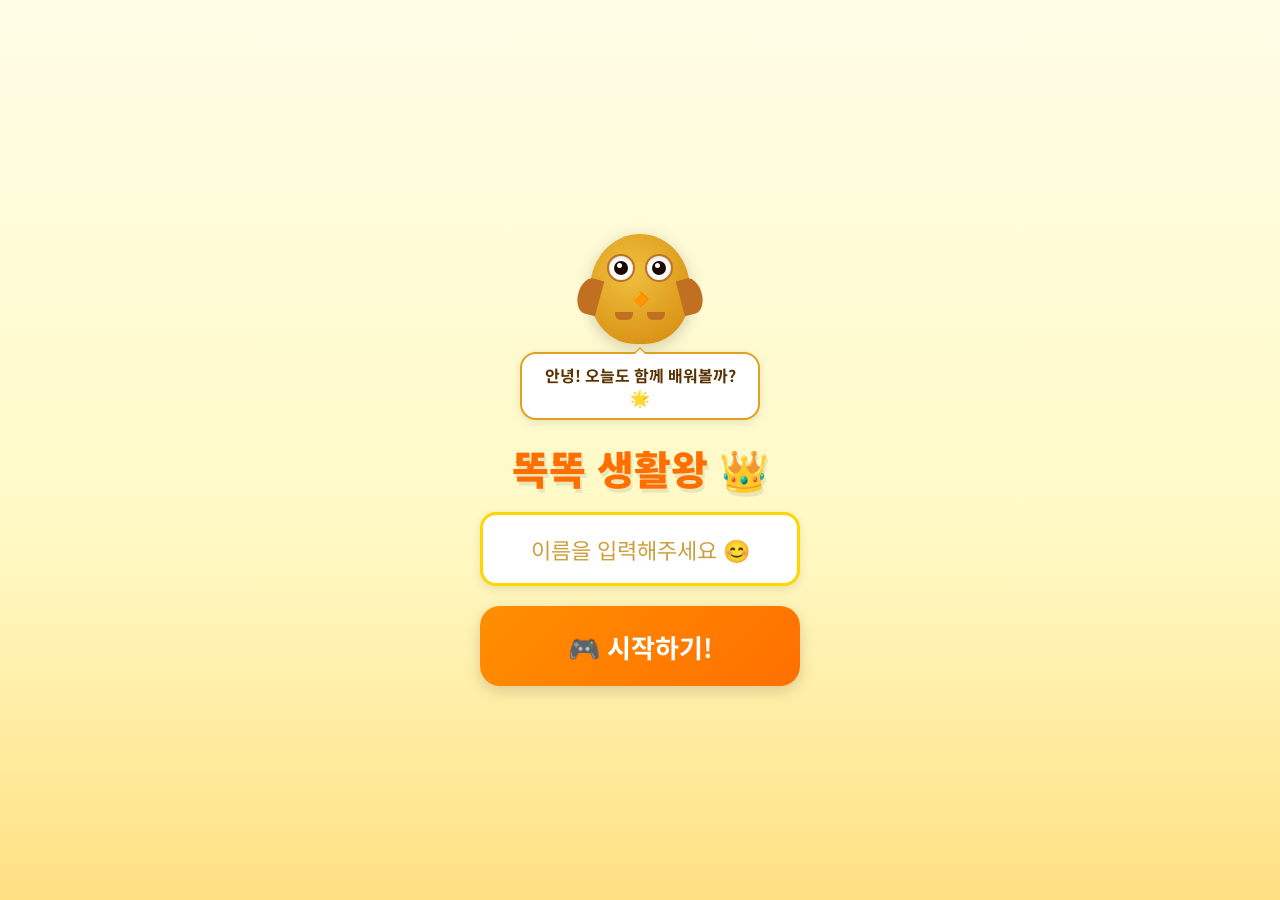
<file: index.html>
<!DOCTYPE html>
<html lang="ko">
<head>
  <meta charset="UTF-8" />
  <meta name="viewport" content="width=device-width, initial-scale=1.0, user-scalable=no" />
  <meta name="theme-color" content="#FFF9C4" />
  <title>똑똑 생활왕 👑</title>
  <link rel="stylesheet" href="style.css" />
</head>
<body>

<!-- ===== 배경 애니메이션 ===== -->
<div class="bg-anim" aria-hidden="true">
  <div class="cloud cloud1">☁️</div>
  <div class="cloud cloud2">☁️</div>
  <div class="cloud cloud3">🌤️</div>
  <div class="butterfly bf1">🦋</div>
  <div class="butterfly bf2">🦋</div>
  <div class="star st1">⭐</div>
  <div class="star st2">✨</div>
  <div class="star st3">⭐</div>
  <div class="animal an1">🐰</div>
  <div class="animal an2">🐻</div>
  <div class="animal an3">🐥</div>
  <div class="animal an4">🐱</div>
</div>

<!-- ===== 초기(스플래시) 화면 ===== -->
<div id="screen-splash" class="screen active" role="main" aria-label="시작 화면">
  <div class="splash-content">
    <div class="mascot-wrap" aria-label="부엉이 마스코트">
      <div class="owl owl-happy" id="splash-owl">
        <div class="owl-body">
          <div class="owl-face">
            <div class="owl-eyes">
              <div class="owl-eye left"><div class="pupil"></div></div>
              <div class="owl-eye right"><div class="pupil"></div></div>
            </div>
            <div class="owl-beak">🔶</div>
          </div>
          <div class="owl-wings">
            <div class="wing left"></div>
            <div class="wing right"></div>
          </div>
          <div class="owl-feet">
            <div class="foot"></div>
            <div class="foot"></div>
          </div>
        </div>
        <div class="speech-bubble" id="splash-bubble">안녕! 오늘도 함께 배워볼까? 🌟</div>
      </div>
    </div>
    <h1 class="game-title">똑똑 생활왕 👑</h1>
    <div class="name-section">
      <label for="player-name" class="sr-only">학생 이름</label>
      <input
        type="text"
        id="player-name"
        class="name-input"
        placeholder="이름을 입력해주세요 😊"
        maxlength="10"
        aria-label="학생 이름 입력"
      />
    </div>
    <button class="btn btn-start" id="btn-start" aria-label="게임 시작">
      🎮 시작하기!
    </button>
  </div>
</div>

<!-- ===== 메인 화면 ===== -->
<div id="screen-main" class="screen" role="main" aria-label="메인 화면">
  <div class="main-header">
    <div class="small-owl" id="main-owl" aria-label="부엉이 마스코트">
      <div class="owl owl-happy mini">
        <div class="owl-body">
          <div class="owl-face">
            <div class="owl-eyes">
              <div class="owl-eye left"><div class="pupil"></div></div>
              <div class="owl-eye right"><div class="pupil"></div></div>
            </div>
            <div class="owl-beak">🔶</div>
          </div>
          <div class="owl-wings">
            <div class="wing left"></div>
            <div class="wing right"></div>
          </div>
        </div>
        <div class="speech-bubble small" id="main-bubble">어떤 것을 배울까요? 🌈</div>
      </div>
    </div>
    <h2 class="welcome-msg" id="welcome-msg">안녕하세요! 👋</h2>
  </div>
  <div class="main-buttons">
    <button class="btn btn-mode btn-safety" id="btn-safety" aria-label="안전 히어로 게임 시작">
      <span class="btn-icon">🚦</span>
      <span class="btn-label">안전 히어로</span>
    </button>
    <button class="btn btn-mode btn-health" id="btn-health" aria-label="몸이 아파요 게임 시작">
      <span class="btn-icon">🤒</span>
      <span class="btn-label">몸이 아파요</span>
    </button>
    <button class="btn btn-mode btn-meal" id="btn-meal" aria-label="식사 예절 챔피언 게임 시작">
      <span class="btn-icon">🍽️</span>
      <span class="btn-label">식사 예절 챔피언</span>
    </button>
    <button class="btn btn-record" id="btn-records" aria-label="기록표 보기">
      <span class="btn-icon">📊</span>
      <span class="btn-label">기록표</span>
    </button>
    <button class="btn btn-settings-main" id="btn-settings" aria-label="설정 열기">
      <span class="btn-icon">⚙️</span>
      <span class="btn-label">설정</span>
    </button>
  </div>
</div>

<!-- ===== 설정 모달 ===== -->
<div id="modal-settings" class="modal hidden" role="dialog" aria-modal="true" aria-label="설정">
  <div class="modal-content">
    <h2 class="modal-title">⚙️ 설정</h2>
    <div class="settings-group">
      <label for="bgm-volume">🎵 배경음 볼륨</label>
      <input type="range" id="bgm-volume" min="0" max="100" value="70" aria-label="배경음 볼륨" />
      <span id="bgm-vol-display">70%</span>
    </div>
    <div class="settings-group">
      <label for="sfx-volume">🔊 효과음 볼륨</label>
      <input type="range" id="sfx-volume" min="0" max="100" value="80" aria-label="효과음 볼륨" />
      <span id="sfx-vol-display">80%</span>
    </div>
    <button class="btn btn-close-modal" id="btn-close-settings" aria-label="설정 닫기">✅ 저장</button>
  </div>
</div>

<!-- ===== 게임 설정 화면 ===== -->
<div id="screen-game-setup" class="screen" role="main" aria-label="게임 설정 화면">
  <div class="setup-content">
    <button class="btn-back" id="setup-back" aria-label="뒤로 가기">← 뒤로</button>
    <h2 class="setup-title" id="setup-mode-title">🚦 안전 히어로</h2>
    <div class="setup-section">
      <h3>📊 난이도 선택</h3>
      <div class="option-row" role="group" aria-label="난이도 선택">
        <button class="btn btn-option active" data-option="difficulty" data-value="easy" aria-pressed="true">하 😊</button>
        <button class="btn btn-option" data-option="difficulty" data-value="medium" aria-pressed="false">중 😐</button>
        <button class="btn btn-option" data-option="difficulty" data-value="hard" aria-pressed="false">상 😤</button>
      </div>
    </div>
    <div class="setup-section">
      <h3>📝 문제 개수</h3>
      <div class="option-row" role="group" aria-label="문제 개수 선택">
        <button class="btn btn-option active" data-option="questionCount" data-value="5" aria-pressed="true">5문제</button>
        <button class="btn btn-option" data-option="questionCount" data-value="10" aria-pressed="false">10문제</button>
        <button class="btn btn-option" data-option="questionCount" data-value="15" aria-pressed="false">15문제</button>
      </div>
    </div>
    <div class="setup-section">
      <h3>⏱️ 스톱워치</h3>
      <div class="option-row" role="group" aria-label="스톱워치 사용 여부">
        <button class="btn btn-option" data-option="stopwatch" data-value="true" aria-pressed="false">사용 ✅</button>
        <button class="btn btn-option active" data-option="stopwatch" data-value="false" aria-pressed="true">미사용 ❌</button>
      </div>
    </div>
    <div class="setup-section hint-info" aria-live="polite">
      <p>💡 힌트는 문제당 최대 <strong>3회</strong> 사용할 수 있어요!</p>
    </div>
    <button class="btn btn-go" id="btn-start-game" aria-label="게임 시작">🎮 게임 시작!</button>
  </div>
</div>

<!-- ===== 게임 진행 화면 ===== -->
<div id="screen-game" class="screen" role="main" aria-label="게임 진행 화면">
  <div class="game-header">
    <div class="progress-section">
      <span class="progress-text" id="progress-text" aria-live="polite">1 / 10 문제</span>
      <div class="progress-bar-wrap" role="progressbar" aria-valuenow="0" aria-valuemin="0" aria-valuemax="100" aria-label="진행도">
        <div class="progress-bar" id="progress-bar"></div>
      </div>
    </div>
    <div class="stopwatch-wrap hidden" id="stopwatch-wrap" aria-live="off">
      <span>⏱️</span>
      <span id="stopwatch-display" aria-label="경과 시간">00:00</span>
    </div>
  </div>

  <div class="game-mascot" aria-label="부엉이 마스코트 반응">
    <div class="owl owl-happy" id="game-owl">
      <div class="owl-body">
        <div class="owl-face">
          <div class="owl-eyes">
            <div class="owl-eye left"><div class="pupil"></div></div>
            <div class="owl-eye right"><div class="pupil"></div></div>
          </div>
          <div class="owl-beak">🔶</div>
        </div>
        <div class="owl-wings">
          <div class="wing left"></div>
          <div class="wing right"></div>
        </div>
      </div>
      <div class="speech-bubble small" id="game-owl-bubble" aria-live="polite"></div>
    </div>
  </div>

  <div class="combo-display hidden" id="combo-display" aria-live="assertive">
    <span id="combo-text">🔥 2연속 정답!</span>
  </div>

  <div class="question-card" role="region" aria-label="문제">
    <p class="question-text" id="question-text" aria-live="polite"></p>
    <div class="question-emoji" id="question-emoji" aria-hidden="true"></div>
  </div>

  <div class="choices-grid" id="choices-grid" role="group" aria-label="선택지"></div>

  <button class="btn btn-hint" id="btn-hint" aria-label="힌트 사용">
    💡 힌트 (<span id="hint-count">3</span>)
  </button>
</div>

<!-- ===== 결과 화면 ===== -->
<div id="screen-result" class="screen" role="main" aria-label="결과 화면">
  <div class="result-content">
    <div class="result-owl-wrap" aria-hidden="true">
      <div class="owl" id="result-owl">
        <div class="owl-body">
          <div class="owl-face">
            <div class="owl-eyes">
              <div class="owl-eye left"><div class="pupil"></div></div>
              <div class="owl-eye right"><div class="pupil"></div></div>
            </div>
            <div class="owl-beak">🔶</div>
          </div>
          <div class="owl-wings">
            <div class="wing left"></div>
            <div class="wing right"></div>
          </div>
        </div>
      </div>
    </div>
    <h2 class="result-title" id="result-title">결과</h2>
    <div class="result-name" id="result-name"></div>
    <div class="result-score" id="result-score"></div>
    <div class="result-stars" id="result-stars" aria-label="별점"></div>
    <div class="result-time hidden" id="result-time"></div>
    <div class="result-praise" id="result-praise" aria-live="polite"></div>
    <div class="result-buttons">
      <button class="btn btn-result" id="btn-review" aria-label="틀린 문제 복습">📝 복습하기</button>
      <button class="btn btn-result" id="btn-teacher-view" aria-label="교사에게 보여주기">👩‍🏫 교사에게 보여주기</button>
      <button class="btn btn-result" id="btn-leaderboard" aria-label="리더보드 보기">🏆 리더보드</button>
      <button class="btn btn-result" id="btn-retry" aria-label="다시 하기">🔄 다시 하기</button>
      <button class="btn btn-result" id="btn-other-game" aria-label="다른 게임 하기">🎮 다른 게임</button>
    </div>
  </div>

  <!-- 퍼펙트 이스터에그 오버레이 -->
  <div id="perfect-overlay" class="hidden" aria-live="assertive" role="alert">
    <div class="perfect-content">
      <div class="confetti-wrap" id="confetti-wrap" aria-hidden="true"></div>
      <div class="perfect-crown" aria-hidden="true">👑</div>
      <h2 class="perfect-title">🎊 퍼펙트!</h2>
      <p class="perfect-msg">당신은 진짜 생활왕이에요! 👑✨</p>
      <button class="btn btn-perfect-close" id="btn-perfect-close" aria-label="닫기">✨ 감사해요!</button>
    </div>
  </div>
</div>

<!-- ===== 복습 화면 ===== -->
<div id="screen-review" class="screen" role="main" aria-label="오답 복습 화면">
  <div class="review-content">
    <button class="btn-back" id="review-back" aria-label="결과 화면으로 돌아가기">← 뒤로</button>
    <h2 class="review-title">📝 오답 복습</h2>
    <div id="review-list" role="list"></div>
  </div>
</div>

<!-- ===== 교사 보기 화면 ===== -->
<div id="screen-teacher" class="screen screen-teacher" role="main" aria-label="교사 결과 화면">
  <div class="teacher-content">
    <h1 class="teacher-title">똑똑 생활왕 👑 결과</h1>
    <div class="teacher-info" id="teacher-info"></div>
    <button class="btn btn-teacher-close" id="btn-teacher-close" aria-label="닫기" onclick="exitTeacherView()">← 돌아가기</button>
  </div>
</div>

<!-- ===== 리더보드 화면 ===== -->
<div id="screen-leaderboard" class="screen" role="main" aria-label="리더보드 화면">
  <div class="leaderboard-content">
    <button class="btn-back" id="lb-back" aria-label="뒤로 가기">← 뒤로</button>
    <h2 class="lb-title">🏆 리더보드</h2>
    <div class="lb-filters" role="group" aria-label="게임 모드 필터">
      <button class="btn btn-tab active" data-mode="all" aria-pressed="true">전체</button>
      <button class="btn btn-tab" data-mode="safety" aria-pressed="false">🚦 안전</button>
      <button class="btn btn-tab" data-mode="health" aria-pressed="false">🤒 건강</button>
      <button class="btn btn-tab" data-mode="meal" aria-pressed="false">🍽️ 식사</button>
    </div>
    <div id="lb-list" role="list"></div>
  </div>
</div>

<!-- ===== 기록표 화면 ===== -->
<div id="screen-records" class="screen" role="main" aria-label="기록표 화면">
  <div class="records-content">
    <button class="btn-back" id="records-back" aria-label="뒤로 가기">← 뒤로</button>
    <h2 class="records-title">📊 기록표</h2>
    <div class="rec-tabs" role="tablist" aria-label="게임 모드 탭">
      <button class="btn btn-tab active" role="tab" data-mode="safety" aria-selected="true">🚦 안전</button>
      <button class="btn btn-tab" role="tab" data-mode="health" aria-selected="false">🤒 건강</button>
      <button class="btn btn-tab" role="tab" data-mode="meal" aria-selected="false">🍽️ 식사</button>
    </div>
    <div class="date-filter">
      <label for="date-filter-input">날짜 필터:</label>
      <input type="date" id="date-filter-input" aria-label="날짜 필터" />
      <button class="btn btn-small" id="btn-clear-date" aria-label="날짜 필터 초기화">초기화</button>
    </div>
    <div id="records-table-wrap" role="region" aria-label="기록 목록"></div>
    <div class="graph-section">
      <h3>📈 정답률 추이</h3>
      <div class="graph-wrap" id="graph-wrap" role="img" aria-label="정답률 추이 그래프"></div>
    </div>
    <div class="rec-actions">
      <button class="btn btn-print" id="btn-print" aria-label="인쇄하기">🖨️ 인쇄</button>
      <button class="btn btn-reset" id="btn-reset-records" aria-label="기록 초기화">🗑️ 기록 초기화</button>
    </div>
  </div>
</div>

<script src="game.js"></script>
</body>
</html>
</file>
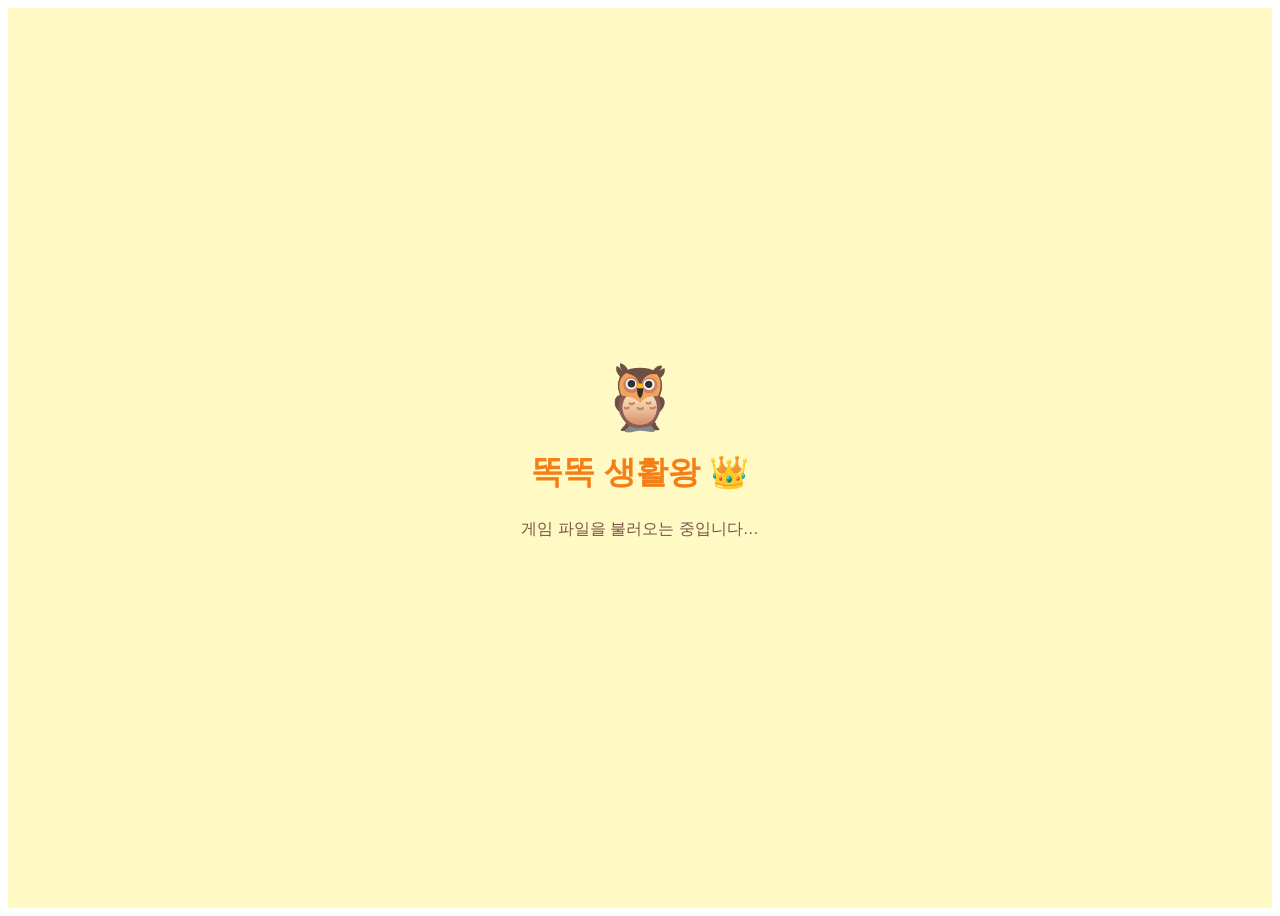
<file: android/app/src/main/assets/index.html>
<!-- 웹 파일 placeholder: PR #2 머지 후 실제 게임 파일(index.html)로 교체됩니다 -->
<!DOCTYPE html>
<html lang="ko">
<head>
  <meta charset="UTF-8" />
  <meta name="viewport" content="width=device-width, initial-scale=1.0, user-scalable=no" />
  <title>똑똑 생활왕 👑</title>
  <link rel="stylesheet" href="style.css" />
</head>
<body>
  <div style="display:flex;flex-direction:column;align-items:center;justify-content:center;height:100vh;background:#FFF9C4;font-family:'Noto Sans KR',sans-serif;">
    <div style="font-size:4rem;">🦉</div>
    <h1 style="font-size:2rem;color:#F57F17;margin:16px 0 8px;">똑똑 생활왕 👑</h1>
    <p style="color:#795548;font-size:1rem;">게임 파일을 불러오는 중입니다…</p>
  </div>
  <script src="game.js"></script>
</body>
</html>
</file>
<file: style.css>
/* ============================================================
   똑똑 생활왕 👑 — style.css
   파스텔 테마, SD 부엉이 마스코트, 배경 애니메이션
   ============================================================ */

/* ── 폰트 & 기본 리셋 ── */
@import url('https://fonts.googleapis.com/css2?family=Noto+Sans+KR:wght@400;700;900&display=swap');

*, *::before, *::after { box-sizing: border-box; margin: 0; padding: 0; }

html, body {
  height: 100%;
  width: 100%;
  overflow-x: hidden;
  font-family: 'Noto Sans KR', 'Apple SD Gothic Neo', sans-serif;
  font-size: 20px;
  background: #FFF9C4;
  color: #3e2d00;
  -webkit-tap-highlight-color: transparent;
  touch-action: manipulation;
}

/* ── 스크린 전환 ── */
.screen {
  display: none;
  position: relative;
  min-height: 100dvh;
  width: 100%;
  padding: 16px;
  animation: fadeIn 0.3s ease;
}
.screen.active { display: flex; flex-direction: column; align-items: center; justify-content: center; }

@keyframes fadeIn { from { opacity: 0; transform: translateY(8px); } to { opacity: 1; transform: translateY(0); } }

/* ── SR-only ── */
.sr-only {
  position: absolute; width: 1px; height: 1px; padding: 0; margin: -1px;
  overflow: hidden; clip: rect(0,0,0,0); white-space: nowrap; border: 0;
}

/* ── 배경 애니메이션 ── */
.bg-anim {
  position: fixed; top: 0; left: 0; width: 100%; height: 100%;
  pointer-events: none; z-index: 0; overflow: hidden;
}

.cloud, .butterfly, .star, .animal {
  position: absolute;
  font-size: 28px;
  user-select: none;
}

/* 구름 — 왼쪽에서 오른쪽으로 */
.cloud { font-size: 36px; opacity: 0.7; animation: cloudFloat linear infinite; }
.cloud1 { top: 8%; left: -10%; animation-duration: 22s; animation-delay: 0s; }
.cloud2 { top: 18%; left: -15%; animation-duration: 28s; animation-delay: 6s; }
.cloud3 { top: 5%; left: -12%; animation-duration: 18s; animation-delay: 12s; }

@keyframes cloudFloat { from { transform: translateX(-120px); } to { transform: translateX(calc(100vw + 120px)); } }

/* 나비 — 위아래 둥실 */
.butterfly { opacity: 0.8; animation: butterFloat ease-in-out infinite; }
.bf1 { top: 30%; left: 12%; animation-duration: 4s; animation-delay: 0s; font-size: 24px; }
.bf2 { top: 55%; left: 80%; animation-duration: 5s; animation-delay: 1.5s; font-size: 22px; }

@keyframes butterFloat {
  0%, 100% { transform: translateY(0px) rotate(-5deg); }
  50% { transform: translateY(-18px) rotate(5deg); }
}

/* 별 — 반짝임 */
.star { animation: twinkle ease-in-out infinite; }
.st1 { top: 70%; left: 5%; animation-duration: 2.5s; font-size: 22px; }
.st2 { top: 80%; left: 50%; animation-duration: 3.2s; animation-delay: 0.8s; font-size: 18px; }
.st3 { top: 65%; left: 88%; animation-duration: 2s; animation-delay: 1.2s; font-size: 20px; }

@keyframes twinkle {
  0%, 100% { opacity: 0.9; transform: scale(1); }
  50% { opacity: 0.3; transform: scale(0.7); }
}

/* 동물 캐릭터들 */
.animal { opacity: 0.55; animation: bobble ease-in-out infinite; font-size: 32px; }
.an1 { bottom: 10%; left: 5%; animation-duration: 3.5s; }
.an2 { bottom: 12%; right: 6%; animation-duration: 4s; animation-delay: 1s; }
.an3 { bottom: 20%; left: 72%; animation-duration: 3s; animation-delay: 0.5s; font-size: 28px; }
.an4 { bottom: 8%; left: 45%; animation-duration: 4.5s; animation-delay: 2s; font-size: 30px; }

@keyframes bobble {
  0%, 100% { transform: translateY(0); }
  50% { transform: translateY(-10px); }
}

/* ============================================================
   SD 부엉이 마스코트 (CSS Art)
   ============================================================ */
.owl { position: relative; display: inline-flex; flex-direction: column; align-items: center; }

.owl-body {
  position: relative;
  width: 100px; height: 110px;
  background: radial-gradient(circle at 40% 35%, #f0c040, #d4880a);
  border-radius: 50% 50% 45% 45%;
  display: flex; flex-direction: column; align-items: center; justify-content: center;
  box-shadow: 0 4px 16px rgba(0,0,0,0.18);
}

.owl.mini .owl-body { width: 70px; height: 76px; }

/* ─ 얼굴 영역 ─ */
.owl-face {
  display: flex; flex-direction: column; align-items: center; gap: 4px;
  margin-top: -4px;
}

/* ─ 눈 ─ */
.owl-eyes { display: flex; gap: 10px; }
.owl-eye {
  width: 28px; height: 28px;
  background: #fff;
  border-radius: 50%;
  display: flex; align-items: center; justify-content: center;
  border: 2px solid #c07020;
  box-shadow: inset 0 2px 4px rgba(0,0,0,0.1);
}
.owl.mini .owl-eye { width: 20px; height: 20px; }
.pupil {
  width: 14px; height: 14px;
  background: #1a0a00;
  border-radius: 50%;
  position: relative;
}
.pupil::after {
  content: '';
  position: absolute; top: 2px; left: 3px;
  width: 5px; height: 5px;
  background: #fff;
  border-radius: 50%;
}
.owl.mini .pupil { width: 10px; height: 10px; }

/* ─ 부리 ─ */
.owl-beak { font-size: 14px; margin-top: 2px; }
.owl.mini .owl-beak { font-size: 10px; }

/* ─ 날개 ─ */
.owl-wings { position: absolute; top: 40%; left: 0; right: 0; display: flex; justify-content: space-between; }
.wing {
  width: 22px; height: 36px;
  background: #c07020;
  border-radius: 50% 0 0 50%;
  position: absolute;
}
.wing.left { left: -12px; transform: rotate(15deg); }
.wing.right { right: -12px; border-radius: 0 50% 50% 0; transform: rotate(-15deg); }
.owl.mini .wing { width: 14px; height: 24px; }
.owl.mini .wing.left { left: -8px; }
.owl.mini .wing.right { right: -8px; }

/* ─ 발 ─ */
.owl-feet { display: flex; gap: 14px; margin-top: 4px; }
.foot {
  width: 18px; height: 8px;
  background: #c07020;
  border-radius: 0 0 6px 6px;
}

/* ─ 부엉이 표정 variants ─ */
/* 기쁨 */
.owl-happy .owl-eye .pupil { background: #1a0a00; }
/* 위로 */
.owl-comfort .owl-eye { background: #ffe0d0; }
.owl-comfort .pupil { background: #5a2800; }
/* 놀람 */
.owl-surprise .owl-eye { width: 32px; height: 32px; }
.owl-surprise .pupil { width: 16px; height: 16px; }
/* 춤 */
.owl-dance { animation: owlDance 0.4s ease-in-out infinite alternate; }
@keyframes owlDance {
  from { transform: rotate(-8deg) scale(1.05); }
  to { transform: rotate(8deg) scale(1.05); }
}

/* ─ 말풍선 ─ */
.speech-bubble {
  position: relative;
  background: #fff;
  border: 2.5px solid #e0a020;
  border-radius: 16px;
  padding: 10px 16px;
  margin-top: 8px;
  font-size: 16px;
  font-weight: 700;
  color: #5a3200;
  text-align: center;
  box-shadow: 0 2px 8px rgba(0,0,0,0.10);
  max-width: 240px;
  min-width: 140px;
  line-height: 1.4;
}
.speech-bubble::before {
  content: '';
  position: absolute;
  top: -14px; left: 50%; transform: translateX(-50%);
  border: 7px solid transparent;
  border-bottom-color: #e0a020;
}
.speech-bubble::after {
  content: '';
  position: absolute;
  top: -10px; left: 50%; transform: translateX(-50%);
  border: 5px solid transparent;
  border-bottom-color: #fff;
}
.speech-bubble.small { font-size: 14px; padding: 7px 12px; max-width: 180px; }

/* ============================================================
   공통 버튼 스타일
   ============================================================ */
.btn {
  display: inline-flex; align-items: center; justify-content: center;
  min-height: 80px; min-width: 80px;
  padding: 14px 24px;
  border: none; border-radius: 20px;
  font-family: inherit; font-size: 22px; font-weight: 700;
  cursor: pointer;
  box-shadow: 0 5px 15px rgba(0,0,0,0.15);
  transition: transform 0.1s, box-shadow 0.1s;
  -webkit-tap-highlight-color: transparent;
  touch-action: manipulation;
}
.btn:active { transform: scale(0.95); box-shadow: 0 2px 8px rgba(0,0,0,0.15); }
.btn:focus-visible { outline: 3px solid #FF6F00; outline-offset: 3px; }

/* ── 버튼 색상 ── */
.btn-start { background: linear-gradient(135deg, #FF8F00, #FF6F00); color: #fff; font-size: 26px; width: 100%; max-width: 320px; }
.btn-safety { background: linear-gradient(135deg, #FF7070, #E53935); color: #fff; }
.btn-health { background: linear-gradient(135deg, #64B5F6, #1E88E5); color: #fff; }
.btn-meal { background: linear-gradient(135deg, #A5D6A7, #43A047); color: #fff; }
.btn-record { background: linear-gradient(135deg, #CE93D8, #8E24AA); color: #fff; }
.btn-settings-main { background: linear-gradient(135deg, #B0BEC5, #607D8B); color: #fff; }
.btn-go { background: linear-gradient(135deg, #FFD54F, #FF8F00); color: #fff; font-size: 26px; width: 100%; max-width: 300px; }
.btn-hint { background: linear-gradient(135deg, #FFF176, #FFD600); color: #5a3200; font-size: 20px; }
.btn-close-modal { background: linear-gradient(135deg, #A5D6A7, #43A047); color: #fff; width: 100%; }
.btn-result { background: #FFF9C4; color: #3e2d00; border: 2px solid #FF8F00; font-size: 18px; min-height: 60px; flex: 1 1 140px; }
.btn-print { background: linear-gradient(135deg, #B0BEC5, #607D8B); color: #fff; }
.btn-reset { background: linear-gradient(135deg, #FF8A80, #E53935); color: #fff; }
.btn-small { background: #FFF9C4; border: 2px solid #ccc; font-size: 16px; min-height: 40px; padding: 6px 12px; border-radius: 10px; }
.btn-perfect-close { background: linear-gradient(135deg, #FFD700, #FF8F00); color: #fff; font-size: 22px; min-width: 200px; }
.btn-teacher-close { background: linear-gradient(135deg, #B0BEC5, #607D8B); color: #fff; font-size: 20px; margin-top: 24px; }

.btn-back {
  align-self: flex-start;
  background: none; border: none;
  font-size: 20px; font-weight: 700; color: #FF6F00;
  cursor: pointer; padding: 8px 0;
  -webkit-tap-highlight-color: transparent;
}
.btn-back:focus-visible { outline: 3px solid #FF6F00; }

.btn-tab {
  min-height: 48px; min-width: 80px; font-size: 16px; padding: 10px 16px;
  background: #FFF9C4; border: 2px solid #FFD600; color: #5a3200; border-radius: 12px;
}
.btn-tab.active { background: #FF8F00; color: #fff; border-color: #FF6F00; }

/* ── 선택지 버튼 ── */
.btn-option {
  min-height: 64px; font-size: 20px;
  background: #FFF9C4; border: 3px solid #FFD600; color: #3e2d00;
  border-radius: 16px; padding: 12px 20px;
}
.btn-option.active, .btn-option[aria-pressed="true"] {
  background: #FF8F00; color: #fff; border-color: #FF6F00;
}

/* ============================================================
   초기 화면
   ============================================================ */
#screen-splash {
  background: linear-gradient(180deg, #FFFDE7 0%, #FFF9C4 60%, #FFE082 100%);
  z-index: 1;
}
.splash-content {
  position: relative; z-index: 2;
  display: flex; flex-direction: column; align-items: center; gap: 20px;
  width: 100%; max-width: 420px;
  padding-top: 20px;
}
.mascot-wrap { margin-bottom: 4px; }

.game-title {
  font-size: 40px; font-weight: 900;
  color: #FF6F00;
  text-shadow: 2px 4px 0 rgba(0,0,0,0.08);
  text-align: center;
  line-height: 1.2;
}

.name-input {
  width: 100%; max-width: 320px;
  padding: 18px 20px;
  font-size: 22px; font-family: inherit; font-weight: 700;
  border: 3px solid #FFD600; border-radius: 16px;
  background: #fff; color: #3e2d00;
  text-align: center;
  outline: none;
  box-shadow: 0 3px 10px rgba(0,0,0,0.1);
}
.name-input:focus { border-color: #FF6F00; box-shadow: 0 0 0 3px rgba(255,111,0,0.2); }
.name-input::placeholder { color: #cca040; font-weight: 400; }

/* ============================================================
   메인 화면
   ============================================================ */
#screen-main {
  background: linear-gradient(180deg, #FFFDE7 0%, #FFF9C4 100%);
  padding-bottom: 24px;
}
.main-header {
  position: relative; z-index: 2;
  display: flex; flex-direction: column; align-items: center;
  gap: 8px; width: 100%; max-width: 460px;
  padding-top: 12px;
}
.welcome-msg { font-size: 26px; font-weight: 700; color: #FF6F00; }
.main-buttons {
  position: relative; z-index: 2;
  display: flex; flex-direction: column; gap: 14px;
  width: 100%; max-width: 380px;
  margin-top: 12px;
}
.btn-mode {
  flex-direction: row; gap: 14px;
  width: 100%; font-size: 24px; min-height: 90px; text-align: left;
}
.btn-icon { font-size: 32px; flex-shrink: 0; }
.btn-label { font-size: 22px; font-weight: 700; }

/* ============================================================
   설정 모달
   ============================================================ */
.modal {
  position: fixed; inset: 0; z-index: 100;
  background: rgba(0,0,0,0.45);
  display: flex; align-items: center; justify-content: center;
  padding: 16px;
}
.modal.hidden { display: none; }
.modal-content {
  background: #FFFDE7; border-radius: 24px;
  padding: 28px 24px; width: 100%; max-width: 380px;
  box-shadow: 0 8px 32px rgba(0,0,0,0.2);
  display: flex; flex-direction: column; gap: 20px;
}
.modal-title { font-size: 28px; font-weight: 900; color: #FF6F00; text-align: center; }
.settings-group {
  display: flex; flex-direction: column; gap: 8px;
}
.settings-group label { font-size: 20px; font-weight: 700; }
.settings-group input[type="range"] { width: 100%; accent-color: #FF6F00; height: 6px; }
.settings-group span { font-size: 18px; font-weight: 700; color: #FF6F00; text-align: right; }

/* ============================================================
   게임 설정 화면
   ============================================================ */
.setup-content {
  position: relative; z-index: 2;
  display: flex; flex-direction: column; gap: 16px;
  width: 100%; max-width: 420px;
  padding-top: 8px;
}
.setup-title { font-size: 32px; font-weight: 900; color: #FF6F00; text-align: center; }
.setup-section { background: #fff; border-radius: 20px; padding: 16px 20px; box-shadow: 0 2px 10px rgba(0,0,0,0.08); }
.setup-section h3 { font-size: 22px; font-weight: 700; margin-bottom: 12px; }
.option-row { display: flex; gap: 10px; flex-wrap: wrap; }
.hint-info { background: #FFF9C4; border: 2px dashed #FFD600; }
.hint-info p { font-size: 18px; color: #5a3200; }

/* ============================================================
   게임 진행 화면
   ============================================================ */
#screen-game {
  justify-content: flex-start;
  padding-top: 8px;
  gap: 10px;
}
.game-header {
  position: relative; z-index: 2;
  width: 100%; max-width: 500px;
  display: flex; align-items: center; gap: 12px;
  flex-wrap: wrap;
}
.progress-section { flex: 1; display: flex; flex-direction: column; gap: 4px; }
.progress-text { font-size: 18px; font-weight: 700; color: #FF6F00; }
.progress-bar-wrap {
  width: 100%; height: 16px;
  background: #FFE082; border-radius: 8px; overflow: hidden;
  border: 2px solid #FFD600;
}
.progress-bar {
  height: 100%; width: 0%;
  background: linear-gradient(90deg, #FF8F00, #FF6F00);
  border-radius: 8px;
  transition: width 0.4s ease;
}
.stopwatch-wrap {
  display: flex; align-items: center; gap: 6px;
  font-size: 22px; font-weight: 900; color: #1E88E5;
  background: #E3F2FD; border-radius: 12px; padding: 6px 12px;
}
.stopwatch-wrap.hidden { display: none; }

.game-mascot { position: relative; z-index: 2; display: flex; justify-content: center; }

.combo-display {
  position: fixed; top: 120px; left: 50%; transform: translateX(-50%);
  z-index: 50;
  background: linear-gradient(135deg, #FF8F00, #E65100);
  color: #fff; font-size: 22px; font-weight: 900;
  border-radius: 30px; padding: 10px 24px;
  box-shadow: 0 4px 16px rgba(0,0,0,0.25);
  animation: comboPop 0.4s cubic-bezier(0.34,1.56,0.64,1);
}
.combo-display.hidden { display: none; }
@keyframes comboPop {
  from { transform: translateX(-50%) scale(0.4); opacity: 0; }
  to { transform: translateX(-50%) scale(1); opacity: 1; }
}

.question-card {
  position: relative; z-index: 2;
  background: #fff; border-radius: 24px;
  padding: 20px 22px;
  width: 100%; max-width: 500px;
  box-shadow: 0 4px 16px rgba(0,0,0,0.10);
  text-align: center;
}
.question-text { font-size: 24px; font-weight: 700; line-height: 1.5; color: #3e2d00; }
.question-emoji { font-size: 50px; margin-top: 8px; }

.choices-grid {
  position: relative; z-index: 2;
  display: grid; gap: 12px;
  width: 100%; max-width: 500px;
}
.choices-grid.cols-2 { grid-template-columns: 1fr 1fr; }
.choices-grid.cols-3 { grid-template-columns: 1fr 1fr 1fr; }
.choices-grid.cols-4 { grid-template-columns: 1fr 1fr; }

.btn-choice {
  min-height: 80px; font-size: 20px; font-weight: 700;
  background: #FFF9C4; border: 3px solid #FFD600; color: #3e2d00;
  border-radius: 16px; padding: 14px 10px;
  text-align: center; line-height: 1.3;
  transition: background 0.15s, border-color 0.15s, opacity 0.3s;
}
.btn-choice.correct { background: #A5D6A7; border-color: #43A047; color: #1b5e20; }
.btn-choice.wrong { background: #FF8A80; border-color: #E53935; color: #7f0000; }
.btn-choice.dimmed { opacity: 0.35; pointer-events: none; }
.btn-choice.eliminated { opacity: 0.2; pointer-events: none; text-decoration: line-through; }

.btn-hint {
  position: relative; z-index: 2;
  align-self: flex-end;
  min-height: 56px; font-size: 18px;
}

/* ============================================================
   결과 화면
   ============================================================ */
.result-content {
  position: relative; z-index: 2;
  display: flex; flex-direction: column; align-items: center; gap: 14px;
  width: 100%; max-width: 420px;
  padding: 16px 0;
}
.result-title { font-size: 32px; font-weight: 900; color: #FF6F00; }
.result-name { font-size: 24px; font-weight: 700; color: #5a3200; }
.result-score { font-size: 36px; font-weight: 900; color: #E65100; }
.result-stars { font-size: 40px; letter-spacing: 4px; }
.result-time { font-size: 22px; color: #1E88E5; font-weight: 700; }
.result-praise { font-size: 24px; font-weight: 900; color: #FF6F00; text-align: center; }
.result-buttons { display: flex; flex-wrap: wrap; gap: 10px; justify-content: center; width: 100%; }

/* ── 퍼펙트 오버레이 ── */
#perfect-overlay {
  position: fixed; inset: 0; z-index: 200;
  background: rgba(0,0,0,0.7);
  display: flex; align-items: center; justify-content: center;
}
#perfect-overlay.hidden { display: none; }
.perfect-content {
  background: linear-gradient(135deg, #FFF9C4, #FFFDE7);
  border-radius: 32px; padding: 36px 28px;
  text-align: center; width: 90%; max-width: 380px;
  box-shadow: 0 8px 40px rgba(255,140,0,0.5);
  position: relative; overflow: hidden;
  animation: perfectPop 0.6s cubic-bezier(0.34,1.56,0.64,1);
}
@keyframes perfectPop {
  from { transform: scale(0.2) rotate(-10deg); opacity: 0; }
  to { transform: scale(1) rotate(0deg); opacity: 1; }
}
.perfect-crown { font-size: 80px; animation: crownSpin 1.5s ease-in-out infinite alternate; display: block; }
@keyframes crownSpin {
  from { transform: rotate(-10deg) scale(1); }
  to { transform: rotate(10deg) scale(1.1); }
}
.perfect-title { font-size: 40px; font-weight: 900; color: #FF6F00; margin: 8px 0; }
.perfect-msg { font-size: 22px; font-weight: 700; color: #5a3200; margin-bottom: 20px; line-height: 1.5; }

/* Confetti */
.confetti-wrap {
  position: absolute; top: 0; left: 0; width: 100%; height: 100%;
  pointer-events: none; overflow: hidden;
}
.confetti-piece {
  position: absolute;
  width: 10px; height: 10px;
  border-radius: 2px;
  animation: confettiFall linear forwards;
}
@keyframes confettiFall {
  0%   { transform: translateY(-10px) rotate(0deg); opacity: 1; }
  100% { transform: translateY(400px) rotate(720deg); opacity: 0; }
}

/* ============================================================
   복습 화면
   ============================================================ */
.review-content {
  position: relative; z-index: 2;
  display: flex; flex-direction: column; gap: 14px;
  width: 100%; max-width: 500px;
  padding: 8px 0;
}
.review-title { font-size: 28px; font-weight: 900; color: #FF6F00; text-align: center; }
.review-item {
  background: #fff; border-radius: 20px; padding: 16px 18px;
  box-shadow: 0 2px 8px rgba(0,0,0,0.08);
  border-left: 5px solid #E53935;
}
.review-q { font-size: 20px; font-weight: 700; margin-bottom: 8px; }
.review-my { font-size: 17px; color: #E53935; }
.review-correct { font-size: 17px; color: #43A047; font-weight: 700; }

/* ============================================================
   교사 화면
   ============================================================ */
.screen-teacher {
  background: linear-gradient(135deg, #FFF9C4, #FFFDE7) !important;
  justify-content: center;
}
.teacher-content {
  display: flex; flex-direction: column; align-items: center; gap: 20px;
  width: 100%; max-width: 500px;
  text-align: center;
  padding: 24px 16px;
}
.teacher-title { font-size: 36px; font-weight: 900; color: #FF6F00; }
.teacher-info { font-size: 28px; font-weight: 700; color: #3e2d00; line-height: 1.8; }

/* ============================================================
   리더보드
   ============================================================ */
.leaderboard-content {
  position: relative; z-index: 2;
  display: flex; flex-direction: column; gap: 14px;
  width: 100%; max-width: 480px; padding: 8px 0;
}
.lb-title { font-size: 30px; font-weight: 900; color: #FF6F00; text-align: center; }
.lb-filters { display: flex; gap: 8px; flex-wrap: wrap; }
#lb-list { display: flex; flex-direction: column; gap: 8px; }
.lb-item {
  display: flex; align-items: center; gap: 12px;
  background: #fff; border-radius: 16px; padding: 12px 16px;
  box-shadow: 0 2px 8px rgba(0,0,0,0.07);
}
.lb-rank { font-size: 26px; font-weight: 900; min-width: 40px; text-align: center; }
.lb-rank.gold { color: #FFD700; }
.lb-rank.silver { color: #B0BEC5; }
.lb-rank.bronze { color: #D2691E; }
.lb-info { flex: 1; }
.lb-name { font-size: 20px; font-weight: 700; }
.lb-detail { font-size: 15px; color: #777; margin-top: 2px; }
.lb-score { font-size: 22px; font-weight: 900; color: #FF6F00; }

/* ============================================================
   기록표
   ============================================================ */
.records-content {
  position: relative; z-index: 2;
  display: flex; flex-direction: column; gap: 14px;
  width: 100%; max-width: 500px; padding: 8px 0;
}
.records-title { font-size: 30px; font-weight: 900; color: #FF6F00; text-align: center; }
.rec-tabs { display: flex; gap: 8px; }
.date-filter { display: flex; align-items: center; gap: 8px; flex-wrap: wrap; }
.date-filter label { font-size: 18px; font-weight: 700; }
.date-filter input[type="date"] {
  font-size: 17px; padding: 8px 12px; border: 2px solid #FFD600;
  border-radius: 10px; font-family: inherit;
}
#records-table-wrap { display: flex; flex-direction: column; gap: 8px; }
.rec-item {
  background: #fff; border-radius: 16px; padding: 14px 16px;
  box-shadow: 0 2px 8px rgba(0,0,0,0.07);
  font-size: 17px; line-height: 1.7;
}
.rec-item strong { color: #FF6F00; }
.rec-empty { text-align: center; font-size: 20px; color: #aaa; padding: 32px 0; }

/* ─ 성장 그래프 ─ */
.graph-section h3 { font-size: 22px; font-weight: 700; margin-bottom: 8px; }
.graph-wrap {
  background: #fff; border-radius: 20px; padding: 16px;
  box-shadow: 0 2px 8px rgba(0,0,0,0.07);
  overflow-x: auto;
  min-height: 120px;
}
.graph-svg { display: block; }
.rec-actions { display: flex; gap: 12px; flex-wrap: wrap; }

/* ============================================================
   반응형 & 인쇄
   ============================================================ */
@media (max-width: 360px) {
  .game-title { font-size: 32px; }
  .btn-mode { font-size: 20px; }
  .choices-grid.cols-3 { grid-template-columns: 1fr 1fr; }
}

@media print {
  .bg-anim, .btn-back, .rec-actions { display: none !important; }
  body { background: #fff; }
  .records-content { max-width: 100%; }
}

/* ── hidden utility ── */
.hidden { display: none !important; }
</file>
<file: android/app/src/main/assets/style.css>
/* 웹 파일 placeholder: PR #2 머지 후 실제 game.js로 교체됩니다 */
</file>
